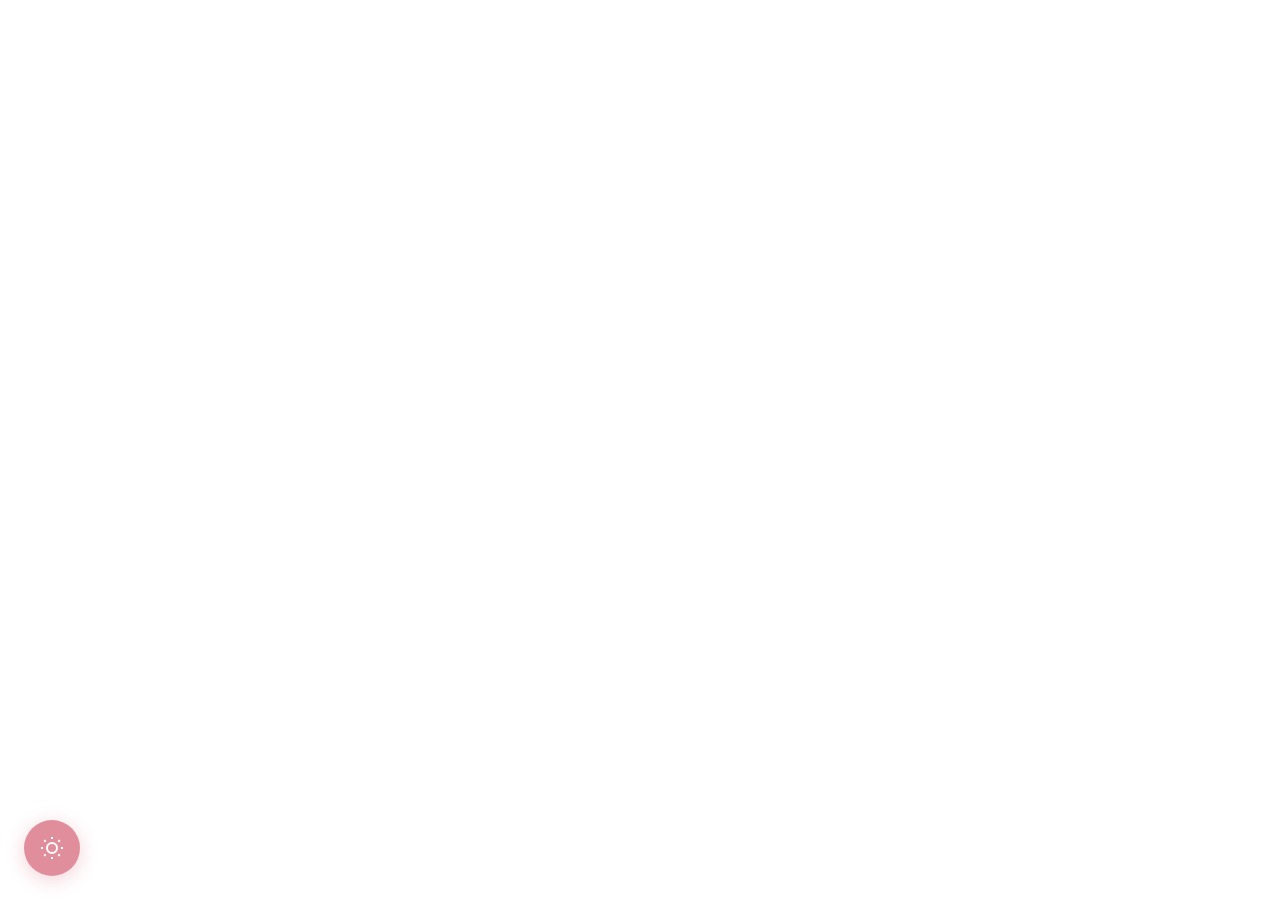
<file: index.html>
<!DOCTYPE html>
<html lang="en">
<head>
    <meta charset="UTF-8" />
    <meta http-equiv="X-UA-Compatible" content="IE=edge" />
    <meta name="viewport" content="width=device-width, initial-scale=1.0" />
    <!-- favicon -->
    <link rel="icon" type="image/x-icon" href="assets/images/logo/logo.png" />
    <!-- css -->
    <link rel="stylesheet" href="assets/css/home.css" />
    <link rel="stylesheet" href="assets/css/base.css" />
    <!-- google fonts -->
    <link rel="preconnect" href="https://fonts.googleapis.com" />
    <link rel="preconnect" href="https://fonts.gstatic.com" crossorigin />
    <link
      href="https://fonts.googleapis.com/css2?family=Poppins:ital,wght@0,100;0,200;0,300;0,400;0,500;0,600;0,700;0,800;0,900;1,100;1,200;1,300;1,400;1,500;1,600;1,700;1,800;1,900&display=swap"
      rel="stylesheet"
    />
    <title>SCCI`26 | Home</title>
</head>
<body>
 
 <!-- script for dark mode toggle !! dont touch -->
    <script src="assets/js/theme-toggle.js"></script>
</body>
</html>
</file>
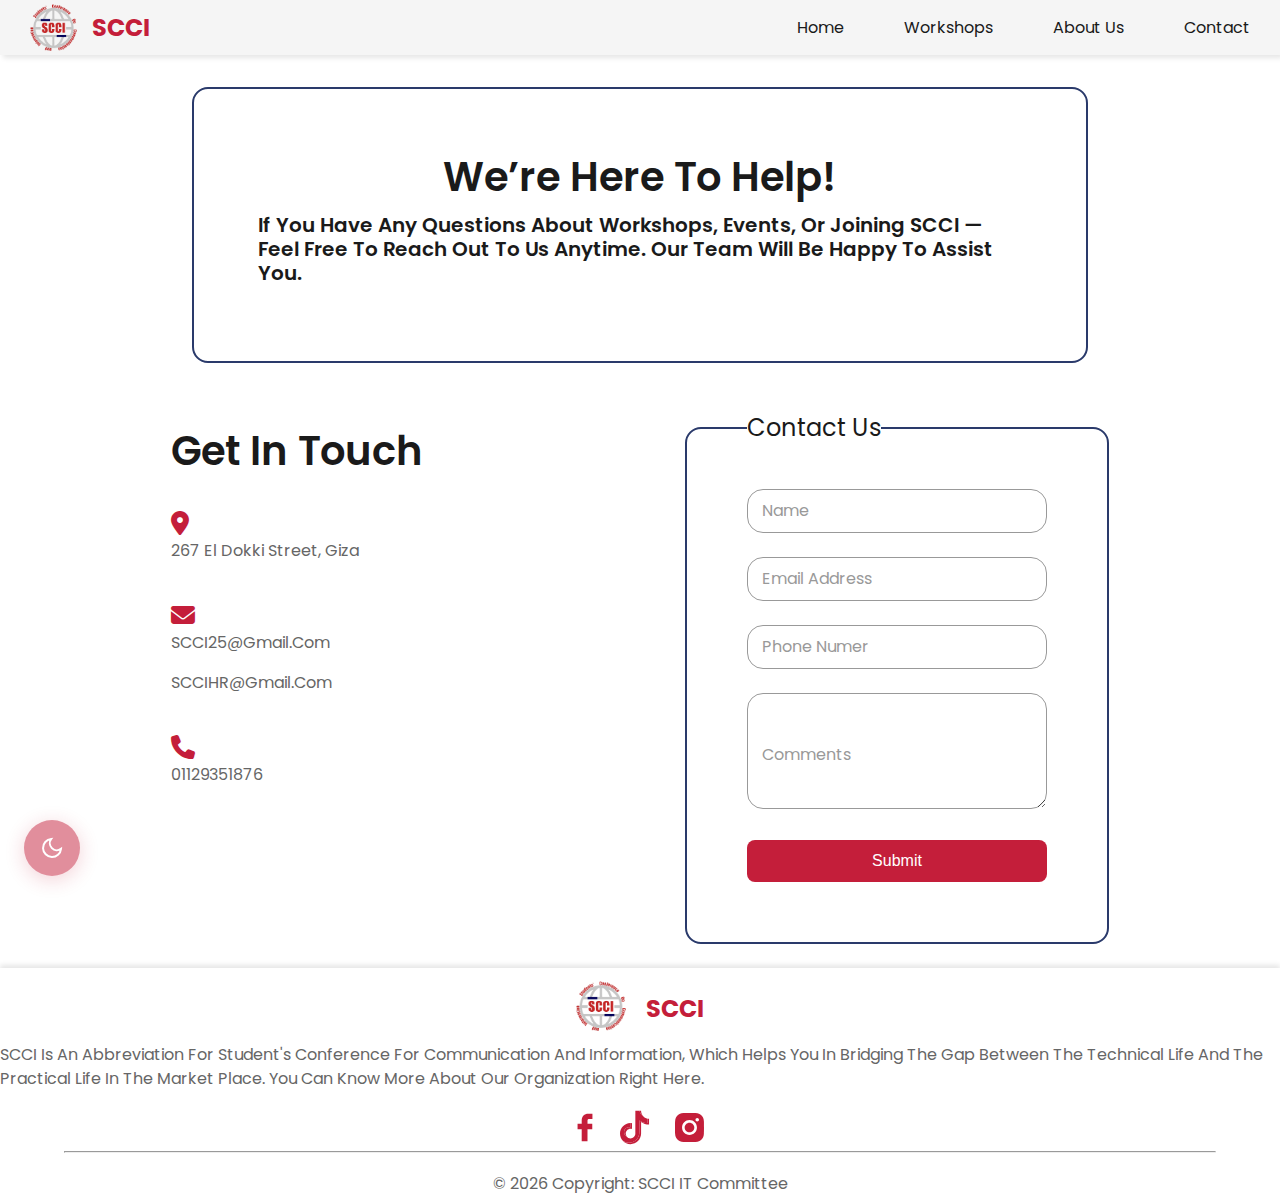
<file: contact.html>
<!DOCTYPE html>
<html lang="en">
<head>
  <meta charset="UTF-8" />
  <meta http-equiv="X-UA-Compatible" content="IE=edge" />
  <meta name="viewport" content="width=device-width, initial-scale=1.0" />
  <!-- favicon -->
  <link rel="icon" type="image/x-icon" href="assets/images/logo/logo.png" />
  <!-- css -->
  <link rel="stylesheet" href="assets/css/contact.css" />
  <link rel="stylesheet" href="assets/css/base.css" />
  <!-- google fonts -->
    <link rel="stylesheet" href="https://cdnjs.cloudflare.com/ajax/libs/font-awesome/6.5.0/css/all.min.css">
  <link rel="preconnect" href="https://fonts.googleapis.com" />
  <link rel="preconnect" href="https://fonts.gstatic.com" crossorigin />
  <link
    href="https://fonts.googleapis.com/css2?family=Poppins:ital,wght@0,100;0,200;0,300;0,400;0,500;0,600;0,700;0,800;0,900;1,100;1,200;1,300;1,400;1,500;1,600;1,700;1,800;1,900&display=swap"
    rel="stylesheet"
  />
  <title>SCCI`26 | Contact</title>
</head>
<body>


  <main>

    <div class="contact-intro">
      <h1>We’re here to help!</h1>

      <h3>If you have any questions about workshops, events, or joining SCCI — feel free to reach out to us anytime. Our team will be happy to assist you.</h3>
    </div>

    <!-- ==================================================================== -->
    <div class="container">
      <!-- ================= in touch icons =================== -->
      <div class="get-in-touch">
        <div>
            <h2>Get in Touch</h2>
        </div>

        <div>
            <i id="comunication" class="fa-solid fa-location-dot"></i>
            <p>267 El Dokki street, Giza</p>
        </div>

        <div>
            <i id="comunication" class="fa-solid fa-envelope"></i>
            <p>SCCI25@gmail.com</p>
            <p>SCCIHR@gmail.com</p>
        </div>

        <div>
            <i class="fa-solid fa-phone" id="comunication"></i>
            <p>01129351876</p>
        </div>
      </div>


      <!-- ========================= form ================================== -->


    <div class="form-container">
      <div class="form-header">
        <label for="">Contact Us</label>
      </div>
      <form action="" method="post">

        <div class="input-box">
          <input id="name" type="text" required placeholder=" ">
          <label for="name">Name</label>
        </div>

        <div class="input-box">
          <input id="email" type="email" required placeholder=" ">
          <label for="email">Email address</label>
        </div>

        <div class="input-box">
          <input id="numer" type="text" required placeholder=" ">
          <label for="numer">Phone numer</label>
        </div>

        <div class="input-box">
          <textarea name="" id="comment" cols="32" rows="5" placeholder=" " required></textarea>
          <label for="comment">Comments</label>
        </div>
        <input type="submit" class="btn input-btn">

      </form>
    </div>
    </div>


  </main>
  <!-- dont touch !! -->
    <script src="assets/js/components.js"></script>
</body>
</html>
</file>
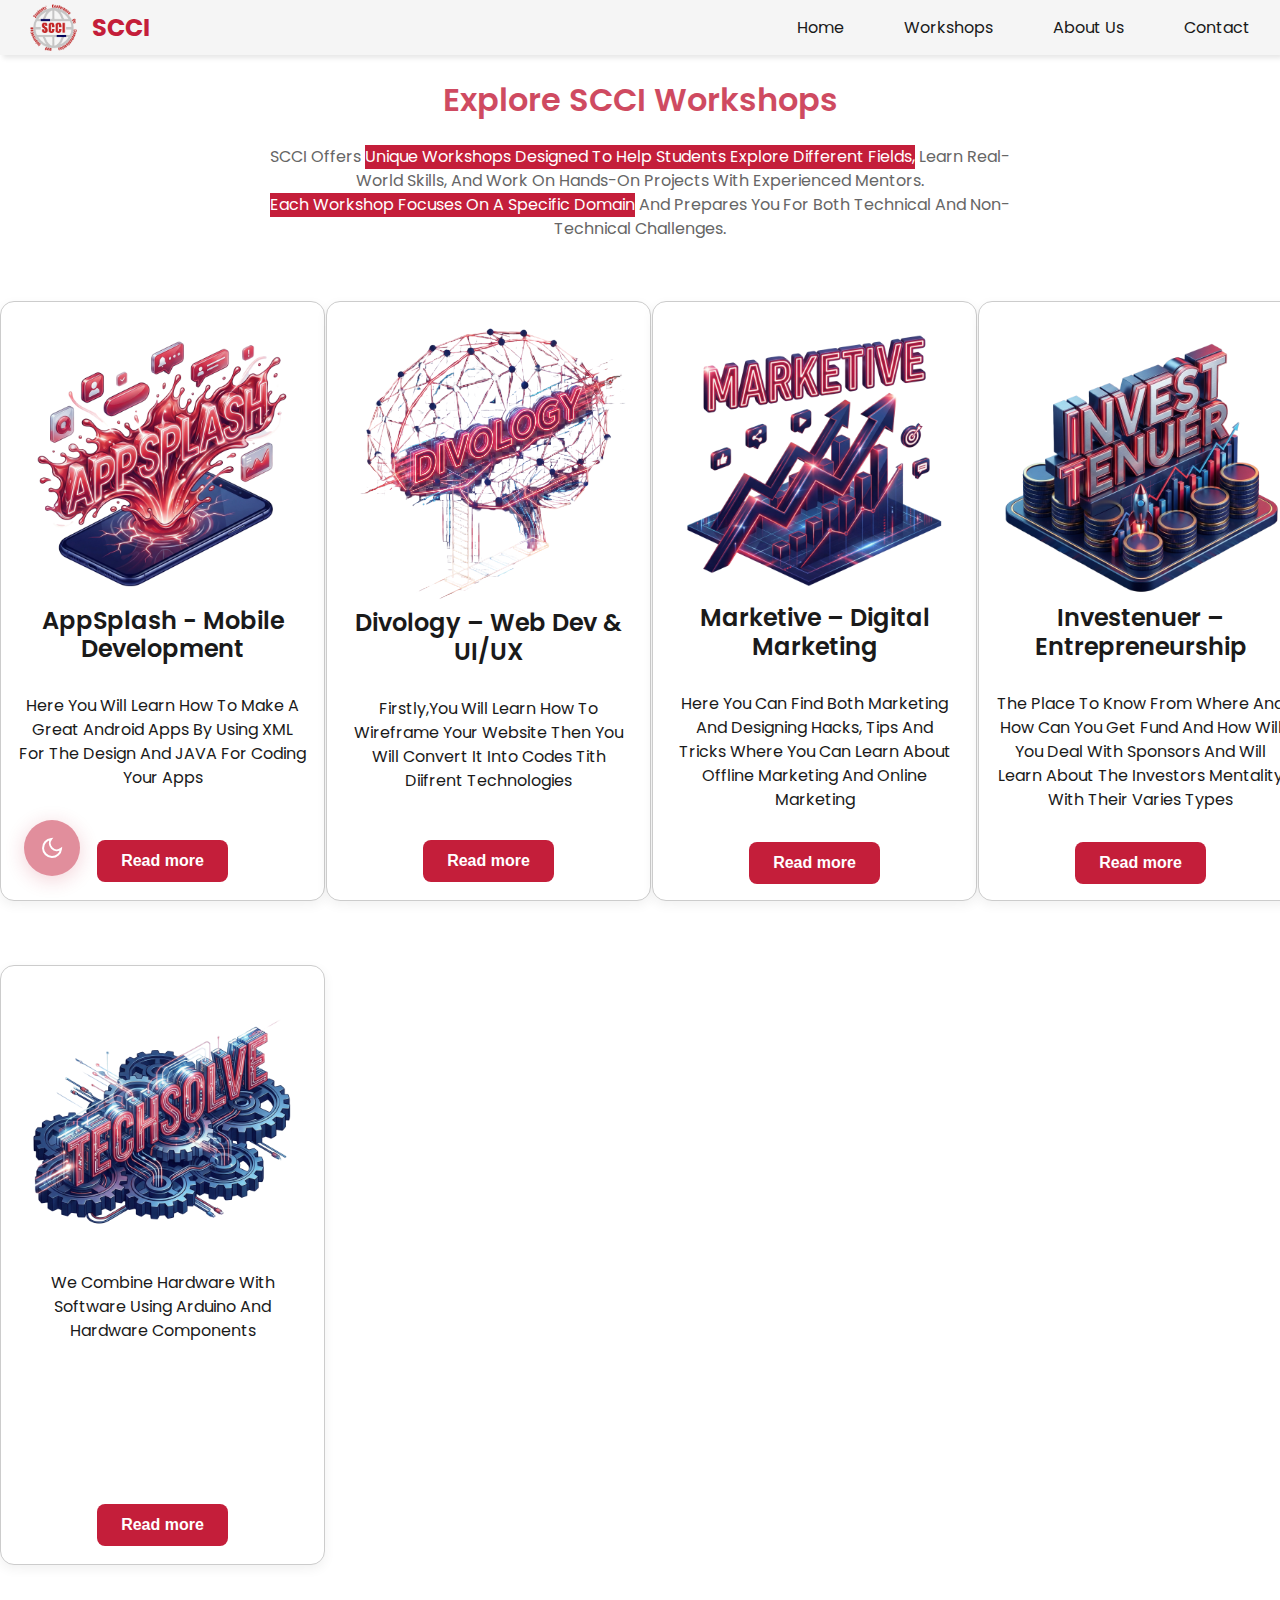
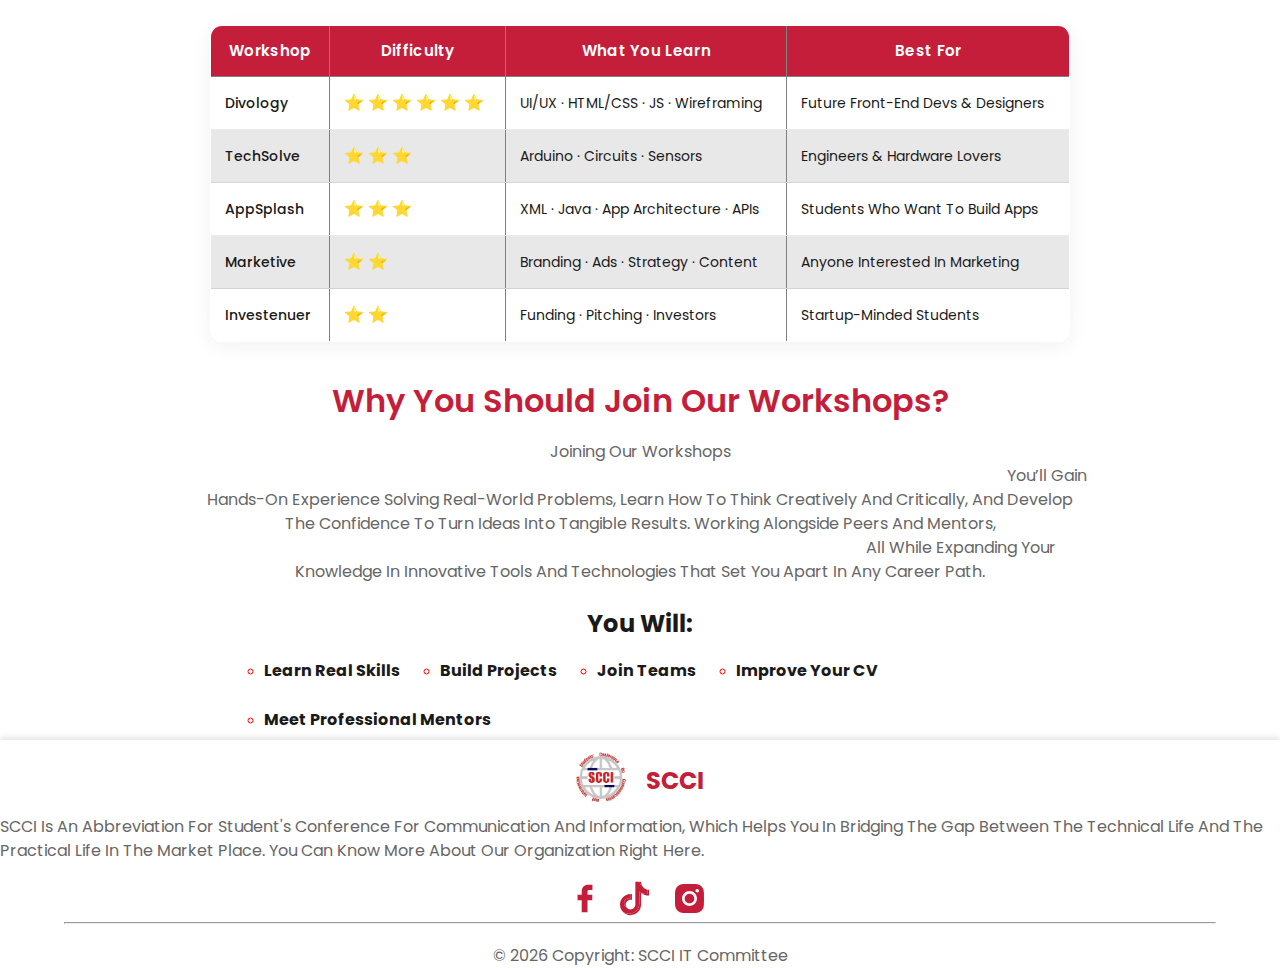
<file: workshops.html>
<!DOCTYPE html>
<html lang="en">
  <head>
    <meta charset="UTF-8" />
    <meta http-equiv="X-UA-Compatible" content="IE=edge" />
    <meta name="viewport" content="width=device-width, initial-scale=1.0" />
    <!-- favicon -->
    <link rel="icon" type="image/x-icon" href="assets/images/logo/logo.png" />
    <meta property="og:image" content="assets/images/seo/workshops-page.png" />
    <meta property="og:title" content="SCCI`26 | Workshops" />
    <meta
      property="og:description"
      content="SCCI is the university’s premier student community, uniting creative minds to build the future of tech, media, business, and entrepreneurship."
    />
    <meta
      name="keywords"
      content="SCCI, Student Community, Creative Minds, Tech, Media, Business, Entrepreneurship, University, Community, College"
    />
    <link rel="stylesheet" href="assets/css/workshops.css" />
    <link rel="stylesheet" href="assets/css/base.css" />
    <!-- google fonts -->
    <link rel="preconnect" href="https://fonts.googleapis.com" />
    <link rel="preconnect" href="https://fonts.gstatic.com" crossorigin />
    <link
      href="https://fonts.googleapis.com/css2?family=Poppins:ital,wght@0,100;0,200;0,300;0,400;0,500;0,600;0,700;0,800;0,900;1,100;1,200;1,300;1,400;1,500;1,600;1,700;1,800;1,900&display=swap"
      rel="stylesheet"
    />
    <title>SCCI`26 | Workshops</title>
  </head>
  <body>

    <section class="workshops-title">
      <h2 class="sub-title">Explore SCCI Workshops</h2>
      <p>SCCI offers <span class="highlight-text-auto"> unique workshops designed to help students explore different fields,</span> learn real-world skills, and work on hands-on projects with experienced mentors. <span class="highlight-text-auto">Each workshop focuses on a specific domain</span> and prepares you for both technical and non-technical challenges.</p>
    </section>

    <section class="cards-grid">
      <div class="card">
        <img src="assets/images/workshop-icons/WhatsApp Image 2025-11-23 at 09.02.15_0efd4bf9.png">
        <h4>AppSplash - Mobile Development</h4>
        <p>Here You Will Learn How To Make A Great Android Apps By Using XML For The Design And JAVA For Coding Your Apps</p>
        <a href="workshops-details.html#appsplash"><button class="btn">Read more</button></a>
      </div>

      <div class="card">
        <img src="assets/images/workshop-icons/Divology.png">
        <h4>Divology – Web Dev & UI/UX</h4>
        <p>Firstly,you will learn how to wireframe your website then you will convert it into codes tith diifrent technologies</p>
        <a href="workshops-details.html#devology"><button class="btn">Read more</button></a>
      </div>

      <div class="card">
        <img src="assets/images/workshop-icons/Marketive.png">
        <h4>Marketive – Digital Marketing</h4>
        <p>Here You Can Find Both Marketing And Designing Hacks, Tips And Tricks Where You Can Learn About Offline Marketing And Online Marketing</p>
        <a href="workshops-details.html"><button class="btn">Read more</button></a>
      </div>

      <div class="card">
        <img src="assets/images/workshop-icons/Investenuer.png">
        <h4>Investenuer – Entrepreneurship</h4>
        <p>The Place To Know From Where And How Can You Get Fund And How Will You Deal With Sponsors And Will Learn About The Investors Mentality With Their Varies Types</p>
        <a href="workshops-details.html#investeneur"><button class="btn">Read more</button></a>
      </div>

      <div class="card">
        <img src="assets/images/workshop-icons/Techsolve.png">
        <p> We Combine Hardware With Software Using Arduino And Hardware Components</p>
        <a href="workshops-details.htm#techsolve"><button class="btn">Read more</button></a>
      </div>
    </section>

    <section class="workshop-table">
      <table border="1" cellpadding="10" cellspacing="0">
        <thead>
          <tr>
            <th>Workshop</th>
            <th>Difficulty</th>
            <th>What You Learn</th>
            <th>Best For</th>
          </tr>
        </thead>
        <tbody>
          
             <tr>
            <td>Divology</td>
            <td>⭐ ⭐ ⭐ ⭐ ⭐ ⭐</td>
            <td>UI/UX · HTML/CSS · JS · Wireframing</td>
            <td>Future front-end devs & designers</td>
          </tr>
          <tr>
            <td>TechSolve</td>
            <td>⭐ ⭐ ⭐ </td>
            <td>Arduino · Circuits · Sensors</td>
            <td>Engineers & hardware lovers</td>
          </tr>

          <tr>
            <td>AppSplash</td>
            <td>⭐ ⭐ ⭐</td>
            <td>XML · Java · App Architecture · APIs</td>
            <td>Students who want to build apps</td>
          </tr>

        

          <tr>
            <td>Marketive</td>
            <td>⭐ ⭐</td>
            <td>Branding · Ads · Strategy · Content</td>
            <td>Anyone interested in marketing</td>
          </tr>

          <tr>
            <td>Investenuer</td>
            <td>⭐ ⭐</td>
            <td>Funding · Pitching · Investors</td>
            <td>Startup-minded students</td>
          </tr>
        </tbody>
      </table>
    </section>

    <section class="why-section">
      <h3>Why you should join our workshops?</h3>
      <p>Joining our workshops <span class="highlight-text-auto">gives you the opportunity to build practical skills that are highly valued in today’s professional world.</span> You’ll gain hands-on experience solving real-world problems, learn how to think creatively and critically, and develop the confidence to turn ideas into tangible results. Working alongside peers and mentors, <span class="highlight-text-auto">you'll enhance your collaboration, communication, and problem-solving abilities,</span> all while expanding your knowledge in innovative tools and technologies that set you apart in any career path.</p>
    </section>

    <section class="learning-section">
      <h4 id="p-learning-list">You will:</h4>
      <ul class="learning-list">
        <li>Learn Real Skills</li>
        <li>Build Projects</li>
        <li>Join Teams</li>
        <li>Improve Your CV</li>
        <li>Meet  Professional Mentors</li>
      </ul>
    </section>
    <script src="assets/js/workshops.js"></script>
     <!-- dont touch !! -->
    <script src="assets/js/components.js"></script>
  </body>
</html>
</file>
<file: assets/css/home.css>
.hero{
    text-align: center;
    height: calc(100vh - 2*(var(--space-8))); 
    width: 100%;
    display: grid;
    grid-template-columns:repeat(auto-fit, minmax(300px, 1fr));
    align-content: center;
    gap: var(--space-2);
    align-items: center;
    margin: var(--space-8) auto;
  
}

.imge-hero{
    width: 90%;
    height: 90%;
    object-fit: cover;
    object-position: center;
    padding: var(--space-8);
    transition: all 0.6s ease-in-out;
    
}
.imge-hero img {
    width: 100%;
    height: 100%;
    /* animation fidup */
    animation: fidup 3s ease-in-out infinite;
  }
  
  @keyframes fidup {
    0% {
      transform: translateY(0);
    }
    50% {
      transform: translateY(-10px);
    }
    100% {
      transform: translateY(0);
    }
  }
  @media (max-width: 600px) {
   .hero{
    display: flex;
    flex-direction: column;
    justify-content: center;
    align-items: center;
   }
  }

 /* ========================================================================================== */
 /* ========================================= section about ========================================= */

 .about-container{
    text-align: center;
    width: 100%;
    display: grid;
    grid-template-columns:repeat(auto-fit, minmax(300px, 1fr));
    align-content: center;
    gap: var(--space-2);
    align-items: center;
    margin: var(--space-8) auto;
  
}
.about .about-img{
    width: 100%;
    height: 100%;
    object-fit: cover;
    object-position: center;
    padding: var(--space-8);
    transition: all 0.6s ease-in-out;
    
}
.about .about-img img {
    /* animation fidup */
    animation: fidup 3s ease-in-out infinite;
  }
  
  @keyframes fidup {
    0% {
      transform: translateY(0);
    }
    50% {
      transform: translateY(-10px);
    }
    100% {
      transform: translateY(0);
    }
  }
  /* ========================================================================================== */
  /* ========================================= section workshops ========================================= */
  .workshops{
    padding: var(--space-8);
  }
  .workshops .cards-grid {
    display: grid;
    grid-template-columns: repeat(auto-fit, minmax(300px, 1fr));
    gap: var(--space-2);
    margin: var(--space-8) auto;
  
  }
  .workshops .btn-workshops{
    text-align: center;
    margin: var(--space-8) auto;
  }
</file>
<file: assets/css/base.css>
/* ===============================================================================
   BASE.CSS — COMPLETE DESIGN SYSTEM
   =============================================================================== */

:root {
  /* ================================
     🎨 BRAND COLORS
  ===================================*/
  --color-primary-dark: #8b0a1a;
  --color-primary: #c41e3a;
  --color-primary-light: #d63d50;
  --color-primary-lighter: #e85d6d;
  --color-primary-very-light: #f4d3d8;
  --color-primary-hover: #b91d34;
  --color-secondary-dark: #0a1340;
  --color-secondary: #1a1a4d;
  --color-secondary-light: #2a3a6b;
  --color-secondary-lighter: #3d4a8f;
  --color-secondary-very-light: #e6eaf5;

  /* ================================
     ⚪ NEUTRALS
  ===================================*/
  --color-black: #1a1a1a;
  --color-gray-dark: #444444;
  --color-gray-medium: #666666;
  --color-gray-light: #999999;
  --color-gray-lighter: #cccccc;
  --color-white-neutral: #f5f5f5;
  --color-white: #ffffff;

  /* ================================
     🚦 STATUS COLORS
  ===================================*/
  --color-success: #27ae60;
  --color-warning: #f39c12;
  --color-error: #e74c3c;
  --color-info: #3498db;

  /* ================================
     🔤 TEXT SYSTEM
  ===================================*/
  --text-main: var(--color-black);
  --text-muted: var(--color-gray-medium);
  --text-light: var(--color-gray-light);
  --text-invert: var(--color-white);

  /* ================================
     🧱 BORDERS & SHADOWS
  ===================================*/
  --border-light: #e0e0e0;
  --border-dark: #444444;

  --shadow-light: 0 4px 12px rgba(0,0,0,0.06);
  --shadow-medium: 0 6px 16px rgba(0,0,0,0.12);
  --shadow-strong: 0 12px 24px rgba(0,0,0,0.18);

  /* ================================
     🟦 BUTTONS SYSTEM
  ===================================*/
  --btn-primary-bg: var(--color-primary);
  --btn-primary-hover: var(--color-primary-hover);
  --btn-primary-text: var(--color-white);

  --btn-secondary-bg: var(--color-secondary);
  --btn-secondary-hover: var(--color-secondary-light);
  --btn-secondary-text: var(--color-white);

  --btn-outline-border: var(--color-primary);
  --btn-outline-text: var(--color-primary);
  --btn-outline-hover-bg: var(--color-primary-light);
  --btn-outline-hover-text: var(--color-white);

  --btn-soft-bg: var(--color-primary-very-light);
  --btn-soft-text: var(--color-primary);
  --btn-soft-hover-bg: var(--color-primary-lighter);

  /* ================================
     🃏 CARDS SYSTEM
  ===================================*/
  --card-bg: var(--color-white);
  --card-bg-dark: var(--color-secondary-dark);
  --card-border: var(--color-gray-lighter);
  --card-radius: 14px;
  --card-padding: 18px;
  --card-shadow: var(--shadow-light);
  --card-header-bg: var(--color-secondary-very-light);
  --card-hover-shadow: var(--shadow-medium);

  /* ================================
     📌 COMPONENT BACKGROUNDS
  ===================================*/
  --body-bg: var(--color-white);
  --section-bg: var(--color-white-neutral);
  --section-bg-alt: var(--color-secondary-very-light);
  --section-dark-bg: var(--color-secondary-dark);

  /* ================================
     📏 SPACING SYSTEM
  ===================================*/
  --space-1: 0.4rem;
  --space-2: 0.8rem;
  --space-3: 1.2rem;
  --space-4: 1.6rem;
  --space-5: 2rem;
  --space-6: 2.4rem;
  --space-7: 3.2rem;
  --space-8: 4rem;
  --space-9: 4.8rem;
  --space-10: 6.4rem;

  /* ================================
     🔤 TYPOGRAPHY
  ===================================*/
  --fs-xs: 1.2rem;
  --fs-sm: 1.4rem;
  --fs-base: 1.6rem;
  --fs-md: 1.8rem;
  --fs-lg: 2rem;
  --fs-xl: 2.4rem;
  --fs-2xl: 3.2rem;
  --fs-3xl: 4rem;
  --fs-4xl: 4.8rem;

  --fw-regular: 400;
  --fw-medium: 500;
  --fw-semibold: 600;
  --fw-bold: 700;

  --lh-tight: 1.2;
  --lh-normal: 1.5;
  --lh-loose: 1.8;

  /* ================================
     🔘 BORDER RADIUS
  ===================================*/
  --radius-sm: 4px;
  --radius-md: 8px;
  --radius-lg: 12px;
  --radius-xl: 16px;
  --radius-2xl: 24px;
  --radius-round: 50%;

  /* ================================
     ⚡ TRANSITIONS
  ===================================*/
  --transition-fast: 0.15s ease;
  --transition-normal: 0.3s ease;
  --transition-slow: 0.5s ease;
}

/* ===============================================================================
   🌙 DARK MODE
   =============================================================================== */

.dark-mode {
  /* Text */
  --text-main: var(--color-white-neutral);
  --text-muted: var(--color-gray-light);
  --text-light: var(--color-gray-lighter);
  --text-invert: var(--color-black);

  /* Backgrounds */
  --body-bg: #0d0d1a;
  --section-bg: var(--color-secondary-dark);
  --section-bg-alt: var(--color-secondary);
  --card-bg: #12122b;
  --card-header-bg: var(--color-secondary);

  /* Borders */
  --border-light: var(--color-secondary-light);
  --card-border: var(--color-secondary-light);

  /* Shadows */
  --shadow-light: 0 4px 12px rgba(0,0,0,0.4);
  --shadow-medium: 0 6px 16px rgba(0,0,0,0.5);
  --shadow-strong: 0 12px 24px rgba(0,0,0,0.6);

  /* Buttons adjustments */
  --btn-soft-bg: var(--color-secondary-light);
  --btn-soft-text: var(--color-primary-lighter);
  --btn-outline-text: var(--color-primary-lighter);
  --btn-outline-border: var(--color-primary-lighter);

  /* Scrollbar */
  --scrollbar-track: var(--color-secondary-dark);
  --scrollbar-thumb: var(--color-primary);
}

/* ===============================================================================
   🔧 BASE RESET
   =============================================================================== */

*,
*::before,
*::after {
  margin: 0;
  padding: 0;
  box-sizing: border-box;
}

html {
  scroll-behavior: smooth;
  font-size: 62.5%;
}

body {
  font-family: "Poppins", sans-serif;
  text-transform: capitalize;
  font-size: var(--fs-base);
  color: var(--text-main);
  background-color: var(--body-bg);
  line-height: var(--lh-normal);
  overflow-x: hidden; ;
  transition: background-color var(--transition-normal), color var(--transition-normal);
}

/* ===============================================================================
    ✨ SELECTION & SCROLLBAR
   =============================================================================== */

::selection {
  background-color: var(--color-primary);
  color: var(--color-white);
}

::-webkit-scrollbar {
  width: 8px;
  height: 8px;
}

::-webkit-scrollbar-track {
  background-color: var(--color-gray-lighter);
  border-radius: 8px;
}

.dark-mode ::-webkit-scrollbar-track {
  background-color: var(--color-secondary-dark);
}

::-webkit-scrollbar-thumb {
  background-color: var(--color-primary);
  border-radius: 8px;
}

::-webkit-scrollbar-thumb:hover {
  background-color: var(--color-primary-dark);
}

/* ===============================================================================
    🔗 LINKS & IMAGES
   =============================================================================== */

a {
  text-decoration: none;
  color: var(--color-primary);
  transition: color var(--transition-fast);
}



img {
  max-width: 100%;
  display: block;
}
.sub-title{
    text-align: center;
    color: var(--color-primary);
    font-size: var(--fs-2xl);
    margin-bottom: var(--space-4);
    opacity: 0.8;
  }
  

/* ===============================================================================
   📝 TYPOGRAPHY
   =============================================================================== */

h1, h2, h3, h4, h5, h6 {
  color: var(--text-main);
  font-weight: var(--fw-semibold);
  line-height: var(--lh-tight);
  margin-bottom: var(--space-3);
}

h1 { font-size: var(--fs-4xl); }
h2 { font-size: var(--fs-3xl); }
h3 { font-size: var(--fs-2xl); }
h4 { font-size: var(--fs-xl); }
h5 { font-size: var(--fs-lg); }
h6 { font-size: var(--fs-md); }

p {
  margin-bottom: var(--space-4);
  color: var(--text-muted);
}

/* ===============================================================================
   📦 CONTAINER
   =============================================================================== */

.container {
  width: min(100% - var(--space-6), 120rem);
  margin-inline: auto;
}

/* ===============================================================================
   🔘 BUTTONS
   =============================================================================== */

.btn {
  display: inline-flex;
  align-items: center;
  justify-content: center;
  gap: var(--space-2);
  padding: var(--space-3) var(--space-6);
  font-size: var(--fs-base);
  font-weight: var(--fw-medium);
  border-radius: var(--radius-md);
  border: none;
  cursor: pointer;
  transition: all var(--transition-normal);
}

.btn-primary {
  background: var(--btn-primary-bg);
  color: var(--btn-primary-text);
}

.btn-primary:hover {
  background: var(--btn-primary-hover);
  transform: translateY(-2px);
  box-shadow: var(--shadow-medium);
}

.btn-secondary {
  background: var(--btn-secondary-bg);
  color: var(--btn-secondary-text);
}

.btn-secondary:hover {
  background: var(--btn-secondary-hover);
}

.btn-outline {
  background: transparent;
  color: var(--btn-outline-text);
  border: 2px solid var(--btn-outline-border);
}

.btn-outline:hover {
  background: var(--btn-outline-hover-bg);
  color: var(--btn-outline-hover-text);
}

.btn-soft {
  background: var(--btn-soft-bg);
  color: var(--btn-soft-text);
}

.btn-soft:hover {
  background: var(--btn-soft-hover-bg);
}

/* ===============================================================================
   🃏 CARDS
   =============================================================================== */
    .cards-grid {
    display: grid;
    grid-template-columns: repeat(auto-fit, minmax(300px, 1fr));
    gap: var(--space-6);
  }

.card {
  background: var(--card-bg);
  border: 1px solid var(--card-border);
  border-radius: var(--card-radius);
  padding: var(--card-padding);
  box-shadow: var(--card-shadow);
  transition: all var(--transition-normal);
}

.card:hover {
  box-shadow: var(--card-hover-shadow);
  transform: translateY(-4px);
}

.card-header {
  background: var(--card-header-bg);
  padding: var(--space-4);
  margin: calc(var(--card-padding) * -1);
  margin-bottom: var(--space-4);
  border-radius: var(--card-radius) var(--card-radius) 0 0;
}

/* ===============================================================================
   📐 UTILITY CLASSES
   =============================================================================== */


.text-primary { color: var(--color-primary); }
.text-secondary { color: var(--color-secondary); }
.text-muted { color: var(--text-muted); }

.bg-primary { background-color: var(--color-primary); }
.bg-secondary { background-color: var(--color-secondary); }
.bg-section { background-color: var(--section-bg); }


ul {
  list-style: none;
}
.section-title {
  font-size: var(--fs-3xl);
  text-align: center;
  margin-bottom: var(--space-6);
}
  /* ============================================= 
     THEME TOGGLE 
  ============================================= */
        .theme-toggle {
            position: fixed;
            bottom: var(--space-6);
            left: var(--space-6);
            width: 5.6rem;
            height: 5.6rem;
            background: var(--color-primary);
            border: none;
            border-radius: var(--radius-round);
            cursor: pointer;
            z-index: 9999;
            display: flex;
            align-items: center;
            justify-content: center;
            box-shadow: 0 4px 20px rgba(196, 30, 58, 0.4);
            transition: all var(--transition-normal);
            opacity: 50%;
        }
        .theme-toggle:hover { transform: scale(1.1) rotate(15deg); box-shadow: 0 6px 30px rgba(196, 30, 58, 0.5); }
        .theme-toggle:active { transform: scale(0.95); }
        .theme-toggle .icon {
            width: 2.4rem;
            height: 2.4rem;
            color: var(--color-white);
            position: absolute;
            transition: all 0.4s cubic-bezier(0.68, -0.55, 0.265, 1.55);
        }
        .theme-toggle .sun-icon { opacity: 1; transform: rotate(0deg) scale(1); }
        .theme-toggle .moon-icon { opacity: 0; transform: rotate(-90deg) scale(0.5); }
        .dark-mode .theme-toggle { background: var(--color-secondary-lighter); box-shadow: 0 4px 20px rgba(61, 74, 143, 0.5); }
        .dark-mode .theme-toggle:hover { box-shadow: 0 6px 30px rgba(61, 74, 143, 0.6); }
        .dark-mode .theme-toggle .sun-icon { opacity: 0; transform: rotate(90deg) scale(0.5); }
        .dark-mode .theme-toggle .moon-icon { opacity: 1; transform: rotate(0deg) scale(1); }
        /* ===================================================================================== */
/*============================================= NAV BAR & FOOTER ====================================*/
nav{
    background-color: var(--section-bg);
    box-shadow: 3px 3px 5px rgb(0, 0, 0, 0.1);
}

nav ul{
    width: 100%;
    list-style: none;
    display: flex;
    justify-content: flex-end;
    align-items: center;
}

nav li{
    height: 55px;
}

nav a{
    height: 100%;
    padding: 0 30px;
    text-decoration: none;
    display: flex;
    align-items: center;
    color: var(--text-main);
    transition: 0.3s;
}

nav a:hover{
    background-color: var(--color-primary-hover);
    color: white;
}

nav li:first-child{
    margin-right: auto;;
}

nav li:first-child a{
    color: var(--color-primary);
    font-size: x-large;
    font-weight: bold;
}

nav li:first-child a img{
    height: 85%;
    margin-right: 15%;

}

nav li:first-child a:hover{
    background-color: transparent !important;
}

.dark-mode nav li:first-child a{
    color: var(--color-white);
}

.sidebar{
    position: fixed;
    top: 0;
    right: 0;
    height: 100vh;
    width: 250px;
    z-index: 999;
    background-color: var(--section-bg);
    box-shadow: -10px 0 10px rgb(0, 0, 0, 0.1);
    display: none;
    flex-direction: column;
    align-items: flex-start;
    justify-content: flex-start;
}

.sidebar li{
    width: 100%;
}

.sidebar a{
    width: 100%;
    color: var(--text-main);
}

.sidebar a:hover{
    background-color: var(--color-primary-hover)
}

.menu-button{
    display: none;
    fill: var(--color-primary);
}

.menu-button:hover{
    fill: white;
}

.dark-mode .menu-button{
    fill: var(--color-white);
}

.close-button{
    fill: var(--color-primary);
}

.dark-mode .close-button{
    fill: var(--color-white);
}

/*==== FOOTER ====*/
footer{
    background-color: var(--color-white);
    margin-top: auto;
    bottom: 0;
    left: 0;
    width: 100%;
    height: 25%;
    box-shadow: 0 -3px 5px rgba(0, 0, 0, 0.1);
    display: flex;
    flex-direction: column;
    justify-content: center;
    align-items: center;
}

.dark-mode footer{
    background-color: var(--section-bg);
}

#footer-scci{
    margin-top: 8%;
    font-weight: bold;
    font-size: x-large;
    color: var(--color-primary);
    display: flex;
    justify-content: center;
}

.dark-mode #footer-scci{
    color: var(--text-main);
}

footer img{
    height: 50px;
    width: 50px;
    margin-right: 20px;
}

footer div{
    display: flex;
    flex-direction: row;
    margin-top: 1%;

}

.dark-mode footer p{
  color: white;
  width: 70%;
  text-align: center;
}

#scci-footer-description{
    padding: 0 0px 0;
    margin-bottom: 0;
}

.social-media{
  display: flex;
  flex-direction: row;
  gap: 10px;
}

.copyright{
  width: auto;
  height: auto;
  margin-bottom: 0;
  margin-top: 1.5%;
}

.social-media a{
  width: 40px;
  height: auto;
  padding-bottom: 0;
}

.facebook{
  fill: var(--color-primary);
}

.instagram{
  fill: var(--color-primary);
  margin-left: 10px;
}

.tiktok{
  fill: var(--color-primary);
}

.dark-mode .instagram{
  fill: var(--color-white);
}

.dark-mode .facebook{
  fill: var(--color-white);
}

.dark-mode .tiktok{
  fill: var(--color-white);
}


footer hr{
    color: var(--color-primary);
    width: 90%;
}

@media(max-width: 800px){
    .hideOnMobile{
        display: none;
    }
    .menu-button{
        display: block;
    }
}

@media(max-width: 400px){
    .sidebar{
        width: 100%;
    }
}
</file>
<file: assets/css/contact.css>
:root{
    --input-bg: white;
    --lable-color: #2a3a6b;
}
.dark-mode {
    --input-bg: #1a1a4d;
    --lable-color: white;
}

/* =========================== intro ======================================================= */

.contact-intro{
    display: flex;
    flex-direction: column;
    justify-content: center;
    align-items: center;
    width: 70%;
    margin: var(--space-7) auto;
    border: 2px solid var(--btn-secondary-hover);
    border-radius: var(--radius-xl);
    padding: 5%;

}

.contact-intro h1{
    font-size: var(--fs-3xl);
}

.contact-intro h3{
    font-size: var(--fs-lg);
}


/* ======================= get in touch ================= */
.container{
    display: flex;
    justify-content: space-around;
    margin-top: var(--space-10);
    margin-bottom: var(--space-6);
}

.get-in-touch{
    display: flex;
    flex-direction: column;
    gap: var(--space-6); 
}

i{
    color: var(--btn-primary-bg);
    font-size: var(--fs-xl);
}




/* ========================================= form ========================================= */

.form-header{
    position: relative;

}

.form-header label{
    position: absolute;
    font-size: var(--fs-xl);
    transform: translateY(-220%);
    background-color: var(--body-bg);
}

.form-container{
    border: 2px solid var(--btn-secondary-hover);
    padding: 5%;
    border-radius: var(--radius-xl);
    
}

form{

    display: flex;
    flex-direction: column;
    gap: var(--space-6); 
    
}
.input-box {
    position: relative;
    width: 300px;
}

.input-box input {
  width: 100%;
  padding: 12px 10px;
  font-size: var(--fs-base);
  border: 1px solid var(--color-gray-light);
  border-radius: var(--radius-xl);
  background: var(--input-bg);
}

.input-box label {
  position: absolute;
  left: 10px;
  top: 50%;
  transform: translateY(-50%);
  color:   var(--text-light);
  transition: 0.3s ease;
  padding: 0 5px;
}

.input-box input:focus + label,
.input-box input:not(:placeholder-shown) + label {
    background: var(--body-bg);
    top: -8px;
    font-size: var(--fs-base);
    color: var(--lable-color);
}
.input-box input:focus{
    outline-color: var(--btn-secondary-hover);
}

.input-box textarea {
    width: 100%;
    padding: 12px 10px;
    font-size: var(--fs-base);
    border: 1px solid var(--color-gray-light);
    border-radius: var(--radius-xl);
    background: var(--input-bg);
}

.input-box textarea:focus + label,
.input-box textarea:not(:placeholder-shown) + label {
    background: var(--body-bg);
    top: -5px;
    font-size: var(--fs-base);
    color: var(--lable-color);
}
.input-box textarea:focus{
    outline-color: var(--btn-secondary-hover);
}

.input-btn{
    background: var(--btn-primary-bg);
    color: var(--btn-primary-text);
    transform: 0.3s;
}

.input-btn:hover{
    background: var(--btn-primary-hover);
}

/* ================================= social ================================ */

/* ================================= media query ================================ */

@media (max-width: 920px) {
    /* =================== intro ================= */
    .contact-intro h1{
        font-size: var(--fs-xl);
    }
    .contact-intro h3{
        font-size: var(--fs-sm);
    }
    /* ============== git in touch================= */
    .container{
        display: flex;
        flex-direction: column;
        justify-content: center; 
        align-items: center;
        text-align: left;
        
    }

    .get-in-touch{
        align-items: center;
    }

    .cards-grid{
        grid-template-columns: repeat(2, 1fr) !important;
    }

    .get-in-touch h2{
        font-size: var(--fs-2xl);
        
    }


    /* ===================== form ======================= */
    .form-container{
        width: fit-content;
        margin-top: var(--space-6);
        
    }

    .form-header label{
        font-size: var(--fs-xl);
        transform: translateY(-150%);
    }
}
</file>
<file: assets/css/workshops.css>
.workshops-title{
    display: flex;
    flex-direction: column;
    justify-content: center;
    align-items: center;
    margin-top: 2%;
}

.workshops-title h2{
    color: var(--color-primary);
    margin-bottom: 2%;
}

.dark-mode .workshops-title h2{
    color: var(--color-primary);
}

.dark-mode .workshops-title p{
    color: white;
}

.workshops-title p{
    text-align: center;
    margin: auto 20%;
    margin-bottom: 40px !important;
}

.workshops{
    display: flex;
    align-items: center;
    justify-content: center;
}

.card{
    display: flex;
    flex-direction: column;
    justify-content: center;
    align-items: center;
    width: 325px;
    height: 600px;
    margin: 20px auto;
    text-align: center;
}
.card h4{
    margin-bottom: 30px;
}

.card:hover{
    background-color: var(--color-primary-very-light);
}

.dark-mode .card:hover{
    background-color: #2a3a6b;
}

.card p{
    color: var(--color-black);
    text-align: center;
    margin-bottom: 30px;
}

.dark-mode .card p{
    text-align: center;
    color: white;
}

.card button{
    background-color: var(--color-primary);
    color: var(--color-white);
    font-weight: bold;
    display: flex;
    margin-top: auto;
}

.card a{
    display: flex;
    margin-top: auto;
}

.workshops img{
    margin-bottom: auto;
    width: 200px;
    height: auto;
}

/* Container styling */
.workshop-table {
    margin: 40px auto;
    width: 100%;
    max-width: 900px;
    padding: 0 20px;
}

/* Table base */
.workshop-table table {
    width: 100%;
    border-collapse: collapse;
    border-radius: 12px;
    overflow: hidden;
    background: var(--color-bg);
    box-shadow: 0 4px 20px rgba(0,0,0,0.06);
}

.dark-mode .workshop-table table{
    background: var(--color-secondary-dark);
}

/* Header */
.workshop-table thead th {
    background: var(--color-primary, #4a4a4a);
    color: white;
    padding: 14px;
    text-align: center;
    font-size: 15px;
    font-weight: 600;
    letter-spacing: .3px;
}

/* Body cells */
.workshop-table td {
    padding: 14px;
    font-size: 14px;
    border-bottom: 1px solid rgba(0,0,0,0.08);
}

/* Last row border removal */
.workshop-table tr:last-child td {
    border-bottom: none;
}

.workshop-table tbody tr:nth-child(even) {
    background: rgb(233, 232, 232);
}

/* Alternate row background (zebra effect) */
.dark-mode .workshop-table tbody tr:nth-child(even) {
    background: var(--color-secondary);
}

/* Hover modern effect */
.workshop-table tbody tr:hover {
    background: var(--color-primary-very-light);
    transition: 0.2s ease-in-out;
}

.dark-mode .workshop-table tbody tr:hover {
    background: var(--color-secondary-light);
    transition: 0.2s ease-in-out;
}

/* Make stars gold */
.workshop-table td:nth-child(2) {
    color: #f4c632;
    font-size: 16px;
}

/* Rounded corners for first and last cells */
.workshop-table td:first-child {
    font-weight: 500;
}

.why-section{
    display: flex;
    justify-content: center;
    align-items: center;
    flex-direction: column;
    text-align: center;
    margin: 10px auto;
    width: 70%;
}

.why-section h3{
    color: var(--color-primary);
    margin-bottom: 20px;
}

.dark-mode .why-section p{
    color: white;
}

.learning-section{
    display: flex;
    flex-direction: column;
    justify-content: center;
    align-items: center;
    margin: auto 20%;
}

.learning-section h4{
    font-weight: bold;
}


.learning-section ul {
    display: flex;
    flex-wrap: wrap; /* allow wrapping on smaller screens */
    gap: 25px 40px; /* vertical and horizontal spacing */
    list-style: circle;
    padding: 0;
    margin: 1%;
}

.learning-section ul li {
    font-weight: bold;
    font-size: 1em;
    white-space: nowrap;
}

.learning-section ul li::marker {
    color: red;
    font-size: 1.3rem;
}

/* TABLETS */
@media (max-width: 768px) {
    .learning-section ul {
        justify-content: center; /* center items */
        gap: 20px 30px;
    }
}

/* PHONES */
@media (max-width: 480px) {
    .learning-section ul {
        flex-direction: column; /* stack items vertically */
        align-items: flex-start;
        gap: 10px;
    }

    .learning-section ul li {
        font-size: 1rem;
    }
}


.highlight-text-auto {
    color: var(--color-white);
    display: inline-block;
    position: relative;
    background: linear-gradient(120deg, var(--color-primary) 0%, var(--color-primary) 100%);
    background-size: 0% 100%;
    background-repeat: no-repeat;
    opacity: 0;
    transform: translateX(-50px); /* start off-screen left */
    transition: opacity 0.8s ease, background-size 0.8s ease, transform 0.8s ease;
}

/* When visible */
.highlight-text-auto.visible {
    background-size: 100% 100%;
    opacity: 1;
    transform: translateX(0);
}

/* QUIZ CONTAINER */
.quiz-section {
    display: flex;
    flex-direction: column;
    align-items: center;
    justify-content: center;
    max-width: 900px;
    margin: 40px auto;
    padding: 20px;
    border-radius: 12px;
}

.quiz-section h3 {
    margin-bottom: 12px;
    text-align: center;
}

/* EACH QUESTION BOX */
.quiz-section .question {
    border: 2px solid var(--color-primary);
    border-radius: 20px;
    margin: 20px 0;
    padding: 20px;
    width: 420px;
    background: transparent;
    text-align: left;
}

/* QUESTION TITLE */
.quiz-section .question p {
    font-weight: bold;
    font-size: larger;
    color: var(--color-primary);
    margin-bottom: 10px;
}

/* LABEL STYLING */
.quiz-section label {
    display: block;
    margin: 8px 0;
    cursor: pointer;
    user-select: none;
}

/* BUTTON STYLING */
.quiz-section button {
    background-color: transparent;
    color: var(--color-primary);
    padding: 10px 18px;
    border: 2px solid var(--color-primary);
    border-radius: 8px;
    cursor: pointer;
    font-size: 1em;
    font-weight: bold;
    transition: 0.3s;
    margin-top: 10px;
}

.quiz-section button:hover {
    color: white;
    background-color: var(--color-primary);
    transform: scale(1.05);
}

/* RESULT BOX CONTAINER */
#quizResult {
    margin-top: 18px;
    display: none; /* hidden until result is shown */
    width: 100%;
    max-width: 460px;
    text-align: center;
}

/* INNER RESULT BOX */
.quiz-result-box {
    color: black; /* normal result text */
    margin-top: 10px;
    padding: 15px;
    border-radius: 10px;
    background: white;
    box-shadow: 10px 10px 10px rgba(0,0,0,0.1);
    font-weight: bold;
    text-align: center;
}

/* ERROR MESSAGE */
.quiz-result-box.error {
    color: red;
}

/* DARK MODE RESULT BOX */
.dark-mode .quiz-result-box {
    background-color: var(--color-secondary-light);
    color: white;
}

.dark-mode .quiz-result-box.error {
    color: red;
}

/* DARK MODE QUESTION BOX */
.dark-mode .quiz-section .question {
    border-color: var(--color-primary);
    background: transparent;
}

.dark-mode .quiz-section .question p {
    color: white;
}

.dark-mode .quiz-section p{
    color: var(--color-white);
}

/* RESPONSIVE */
@media (max-width: 480px) {
    .quiz-section {
        padding: 10px;
    }

    .quiz-section .question {
        width: 100%;
        padding: 16px;
    }

    .quiz-result-box {
        width: 100%;
        padding: 12px;
    }
}
</file>
